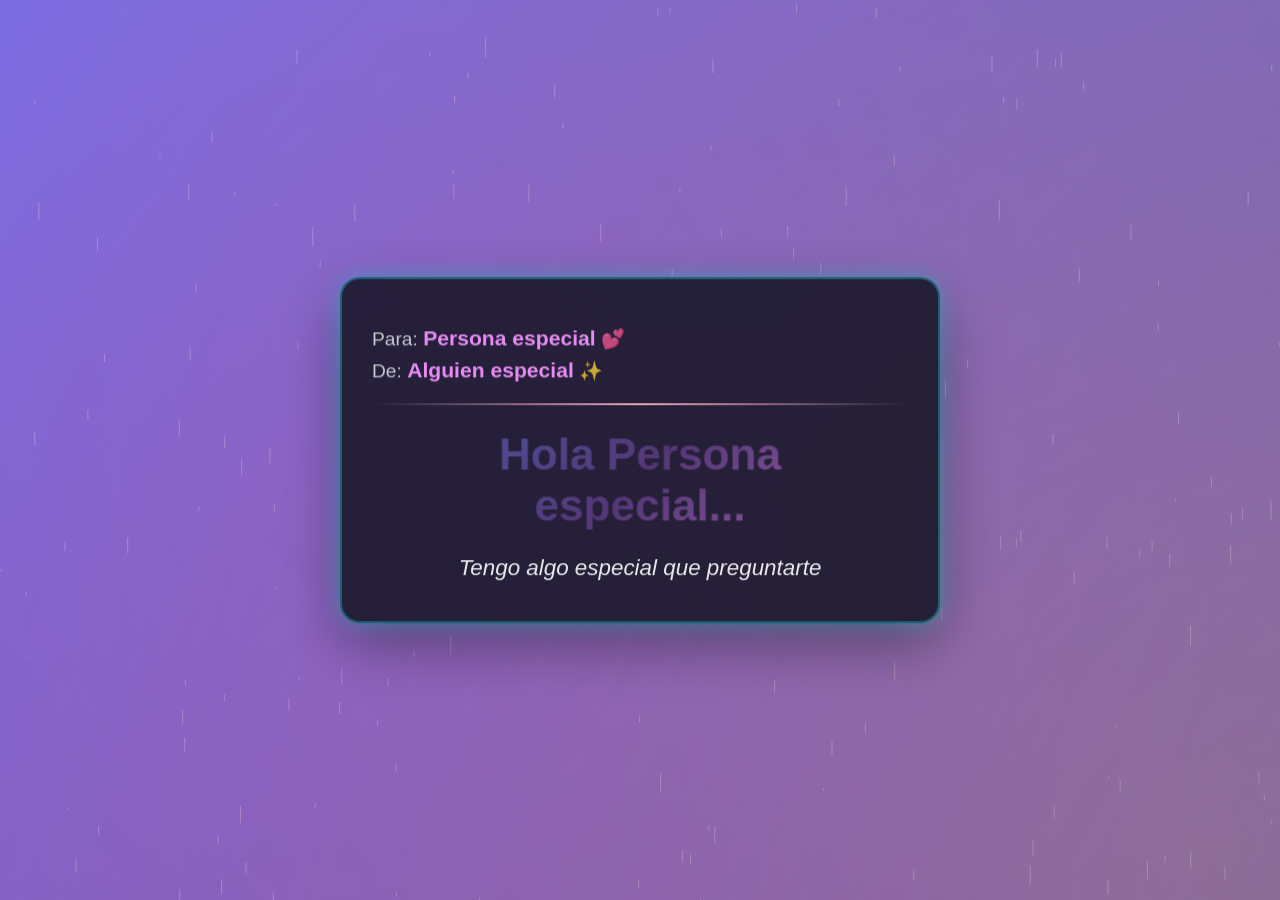
<file: experiencia.html>
<!DOCTYPE html>
<html lang="es">
<head>
    <meta charset="UTF-8">
    <meta name="viewport" content="width=device-width, initial-scale=1.0, maximum-scale=1.0, user-scalable=no">
    <meta name="mobile-web-app-capable" content="yes">
    <meta name="apple-mobile-web-app-capable" content="yes">
    <title>💕 Experiencia Especial</title>
    <link rel="icon" href="data:image/svg+xml,<svg xmlns='http://www.w3.org/2000/svg' viewBox='0 0 100 100'><text y='.9em' font-size='90'>💕</text></svg>">
    
    <link rel="stylesheet" href="Css/Base.css">
    <link rel="stylesheet" href="Css/Layout.css">
    <link rel="stylesheet" href="Css/Components.css">
    <link rel="stylesheet" href="Css/Animations.css">
    <link rel="stylesheet" href="Css/Experience.css">
</head>
<body>

    <!-- ===== AGREGAR ESTOS ELEMENTOS ===== -->
    <canvas id="rainCanvas"></canvas>
    <div class="background-lights"></div>

    <div class="experience-container">
        <h2 id="welcomeText">Preparando algo especial...</h2>
        <p class="quote">
            "Algunas experiencias no se explican... se sienten."
        </p>
    </div>

    <!-- GSAP -->
    <script src="https://cdnjs.cloudflare.com/ajax/libs/gsap/3.12.5/gsap.min.js"></script>
    
    <!-- App.js -->
    <script type="module" src="Js/App.js"></script>

</body>
</html>
</file>
<file: Css/Base.css>
/* Base.css - VERSIÓN MEJORADA */

* {
    margin: 0;
    padding: 0;
    box-sizing: border-box;
}

html {
    font-size: 16px;
    -webkit-text-size-adjust: 100%;
    scroll-behavior: smooth;
}

body {
    font-family: 'Segoe UI', Tahoma, Geneva, Verdana, sans-serif;
    background: linear-gradient(135deg, #667eea 0%, #764ba2 100%);
    min-height: 100vh;
    color: white;
    overflow-x: hidden;
    overflow-y: auto; /* ← NUEVO: Permitir scroll vertical */
    position: relative;
    padding: 1rem 0 220px 0; /* ← NUEVO: Espacio para la música */
}

/* Prevenir zoom en inputs en iOS */
@media screen and (max-width: 767px) {
    input, select, textarea {
        font-size: 16px !important;
    }
}

/* Responsive para móviles */
@media (max-width: 480px) {
    body {
        padding: 1rem 0 200px 0;
    }
}

@media (max-width: 360px) {
    body {
        padding: 0.5rem 0 180px 0;
    }
}

@media (max-height: 500px) and (orientation: landscape) {
    body {
        padding: 0.5rem 0 150px 0;
    }
}
.date-pill.selected {
  background: linear-gradient(45deg, #00f7ff, #ff00ff);
  color: white;
  transform: scale(1.1);
  box-shadow: 0 0 15px #00f7ff;
}
</file>
<file: Css/Layout.css>
/* Layout.css - VERSIÓN RESPONSIVA COMPLETA */

/* ============================================
   CONTENEDORES PRINCIPALES
   ============================================ */

.config-screen,
.experience-container {
    position: fixed;
    top: 50%;
    left: 50%;
    transform: translate(-50%, -50%);
    text-align: center;
    width: 90%;
    max-width: 800px;
    padding: clamp(1rem, 3vw, 2rem);
    z-index: 10;
}

.experience-container {
    z-index: 10;
}

/* ============================================
   SEPARADORES
   ============================================ */

hr {
    margin: clamp(1rem, 3vw, 1.5rem) 0;
    border: none;
    border-top: 2px solid #e7a8bb;
    opacity: 0.6;
}

/* ============================================
   BACKGROUND LIGHTS
   ============================================ */

.background-lights {
    position: fixed;
    top: 0;
    left: 0;
    width: 100%;
    height: 100%;
    background: radial-gradient(circle at 20% 30%, rgba(255, 0, 204, 0.2), transparent),
                radial-gradient(circle at 80% 70%, rgba(0, 255, 238, 0.2), transparent),
                radial-gradient(circle at 50% 50%, rgba(255, 221, 0, 0.2), transparent);
    background-size: 200% 200%;
    animation: moveLights 8s infinite alternate ease-in-out;
    z-index: 1;
    pointer-events: none;
}

@keyframes moveLights {
    0% { 
        background-position: 0% 0%;
        transform: scale(1); 
    }
    50% {
        background-position: 100% 100%;
    }
    100% { 
        background-position: 0% 0%;
        transform: scale(1.1); 
    }
}

/* ============================================
   CARD (Ya está en Components.css, pero por compatibilidad)
   ============================================ */

.card {
    position: relative;
    z-index: 10;
    width: 90%;
    max-width: 600px;
    margin: clamp(2rem, 5vw, 5rem) auto;
    padding: clamp(1.5rem, 4vw, 2.5rem);
    border-radius: clamp(15px, 3vw, 25px);
    background: rgba(20, 20, 35, 0.85);
    backdrop-filter: blur(20px);
    box-shadow: 0 0 30px rgba(0, 255, 238, 0.4);
}

/* ============================================
   MEDIA QUERIES - RESPONSIVE
   ============================================ */

/* Tablets horizontales (768px - 1024px) */
@media (min-width: 768px) and (max-width: 1024px) {
    .config-screen,
    .experience-container {
        width: 85%;
        max-width: 700px;
    }
    
    .card {
        width: 85%;
        max-width: 550px;
        margin: 3rem auto;
    }
}

/* Tablets verticales (481px - 767px) */
@media (min-width: 481px) and (max-width: 767px) {
    .config-screen,
    .experience-container {
        width: 90%;
        max-width: 600px;
        padding: 1.5rem;
    }
    
    .card {
        width: 90%;
        margin: 2rem auto;
        padding: 2rem 1.5rem;
    }
}

/* Móviles (hasta 480px) */
@media (max-width: 480px) {
    .config-screen,
    .experience-container {
        width: 95%;
        max-width: 100%;
        padding: 1rem;
    }
    
    .card {
        width: 95%;
        margin: 1.5rem auto;
        padding: 1.5rem 1rem;
    }
    
    hr {
        margin: 1rem 0;
    }
}

/* Móviles muy pequeños (hasta 360px) */
@media (max-width: 360px) {
    .config-screen,
    .experience-container {
        width: 98%;
        padding: 0.75rem;
    }
    
    .card {
        width: 98%;
        margin: 1rem auto;
        padding: 1rem 0.75rem;
    }
}

/* Landscape en móviles */
@media (max-height: 500px) and (orientation: landscape) {
    .config-screen,
    .experience-container {
        padding: 0.75rem;
        max-height: 90vh;
        overflow-y: auto;
    }
    
    .card {
        margin: 1rem auto;
        padding: 1rem;
    }
    
    .background-lights {
        animation: none; /* Detener animación en landscape para mejor rendimiento */
    }
}

/* Pantallas grandes (1440px+) */
@media (min-width: 1440px) {
    .config-screen,
    .experience-container {
        max-width: 900px;
    }
    
    .card {
        max-width: 700px;
        margin: 5rem auto;
    }
}

/* ============================================
   OPTIMIZACIONES DE RENDIMIENTO
   ============================================ */

/* Reducir animaciones en dispositivos de bajo rendimiento */
@media (prefers-reduced-motion: reduce) {
    .background-lights {
        animation: none;
    }
}

/* Optimización para pantallas de alta densidad */
@media (-webkit-min-device-pixel-ratio: 2), (min-resolution: 192dpi) {
    .card {
        backdrop-filter: blur(15px); /* Menos blur para mejor rendimiento */
    }
}
</file>
<file: Css/Components.css>
/* Components.css - VERSIÓN UNIFICADA Y RESPONSIVA */

/* ============================================
   RESET Y BASE
   ============================================ */

* {
    -webkit-tap-highlight-color: transparent;
    -webkit-touch-callout: none;
    box-sizing: border-box;
}

body {
    overflow-x: hidden;
    min-height: 100vh;
    position: relative;
}

/* ============================================
   CANVAS Y BACKGROUNDS
   ============================================ */

#colorRain {
    position: fixed;
    top: 0;
    left: 0;
    width: 100vw;
    height: 100vh;
    pointer-events: none;
    z-index: 0;
}

.background-lights {
    position: fixed;
    top: 0;
    left: 0;
    width: 100%;
    height: 100%;
    pointer-events: none;
    z-index: 1;
}

/* ============================================
   CARD PRINCIPAL - VERSIÓN MEJORADA
   ============================================ */

.card {
    width: 90%;
    max-width: 600px;
    margin: 2rem auto;
    padding: clamp(1.5rem, 4vw, 2.5rem);
    background: rgba(20, 20, 35, 0.85);
    backdrop-filter: blur(20px);
    border-radius: clamp(15px, 3vw, 25px);
    box-shadow: 0 0 30px rgba(0, 255, 238, 0.4);
    position: relative;
    z-index: 10;
    max-height: calc(100vh - 220px); /* ← NUEVO: Altura máxima */
    overflow-y: auto; /* ← NUEVO: Scroll si es necesario */
}

/* Scroll personalizado para el card */
.card::-webkit-scrollbar {
    width: 8px;
}

.card::-webkit-scrollbar-track {
    background: rgba(255, 255, 255, 0.1);
    border-radius: 10px;
}

.card::-webkit-scrollbar-thumb {
    background: rgba(102, 126, 234, 0.5);
    border-radius: 10px;
}

.card::-webkit-scrollbar-thumb:hover {
    background: rgba(102, 126, 234, 0.8);
}

/* ============================================
   TÍTULO
   ============================================ */

.title {
    text-align: center;
    font-size: clamp(1.5rem, 5vw, 2.5rem);
    margin-bottom: clamp(1.5rem, 4vw, 2rem);
    color: #00ffee;
    font-weight: 800;
    text-shadow: 0 0 20px rgba(0, 255, 238, 0.6);
}

/* ============================================
   FORM GROUPS
   ============================================ */

.form-group {
    margin-bottom: clamp(1rem, 3vw, 1.5rem);
    display: flex;
    flex-direction: column;
}

.form-group label {
    display: block;
    margin-bottom: 0.5rem;
    font-size: clamp(0.9rem, 2vw, 1.1rem);
    color: #ffdd00;
    font-weight: 600;
}

/* ============================================
   INPUTS Y TEXTAREA
   ============================================ */

.form-group input,
.form-group textarea {
    width: 100%;
    padding: clamp(0.75rem, 2vw, 1rem);
    font-size: clamp(0.9rem, 2vw, 1rem);
    background: rgba(26, 26, 46, 0.8);
    border: 2px solid rgba(255, 255, 255, 0.2);
    border-radius: clamp(8px, 2vw, 12px);
    color: white;
    transition: all 0.3s ease;
    outline: none;
}

.form-group input::placeholder,
.form-group textarea::placeholder {
    color: rgba(255, 255, 255, 0.5);
}

.form-group input:focus,
.form-group textarea:focus {
    border-color: #667eea;
    box-shadow: 0 0 15px rgba(102, 126, 234, 0.5);
    background: rgba(26, 26, 46, 0.95);
}

.form-group textarea {
    min-height: clamp(70px, 15vw, 120px);
    resize: vertical;
    font-family: inherit;
}

/* ============================================
   DIVIDER
   ============================================ */

.divider {
    height: 2px;
    background: linear-gradient(90deg, transparent, #00ffee, transparent);
    margin: clamp(1.5rem, 4vw, 2rem) 0;
    opacity: 0.6;
}

/* ============================================
   READY TEXT
   ============================================ */

.ready {
    text-align: center;
    font-size: clamp(1rem, 2.5vw, 1.3rem);
    color: #00ffee;
    margin-bottom: 1rem;
    font-weight: 700;
    text-shadow: 0 0 10px rgba(0, 255, 238, 0.5);
}

/* ============================================
   GENERATED LINK
   ============================================ */

#generatedLink {
    width: 100%;
    padding: clamp(0.75rem, 2vw, 1rem);
    font-size: clamp(0.8rem, 1.8vw, 0.95rem);
    background: rgba(26, 26, 46, 0.8);
    border: 2px solid rgba(102, 126, 234, 0.5);
    border-radius: clamp(8px, 2vw, 12px);
    color: white;
    text-align: center;
    margin-bottom: clamp(1rem, 3vw, 1.5rem);
    word-break: break-all;
    cursor: pointer;
    transition: all 0.3s ease;
}

#generatedLink:focus {
    outline: none;
    border-color: #00ffee;
    box-shadow: 0 0 15px rgba(0, 255, 238, 0.5);
}

/* ============================================
   BOTONES PRINCIPALES
   ============================================ */

.btn-group {
    display: flex;
    gap: clamp(0.75rem, 2vw, 1rem);
    justify-content: space-between;
    margin-top: clamp(0.75rem, 2vw, 1rem);
}

.btn-outline,
.btn-primary {
    flex: 1;
    min-width: 120px;
    max-width: 200px;
    padding: clamp(0.6rem, 2vw, 1rem) clamp(1rem, 3vw, 1.5rem);
    font-size: clamp(0.9rem, 2vw, 1.1rem);
    font-weight: 700;
    border-radius: clamp(8px, 2vw, 10px);
    cursor: pointer;
    transition: all 0.3s ease;
    white-space: nowrap;
}

.btn-outline {
    background: transparent;
    border: 2px solid #ffdd00;
    color: #ffdd00;
}

.btn-outline:hover {
    background: #ffdd00;
    color: #1a1a2e;
    transform: translateY(-2px);
    box-shadow: 0 5px 20px rgba(255, 221, 0, 0.4);
}

.btn-primary {
    background: linear-gradient(135deg, #00ffee 0%, #00d4ff 100%);
    border: none;
    color: #1a1a2e;
    font-weight: 700;
}

.btn-primary:hover {
    transform: translateY(-2px);
    box-shadow: 0 5px 20px rgba(0, 255, 238, 0.6);
}

.btn-primary:active,
.btn-outline:active {
    transform: translateY(0);
}

/* ============================================
   CONTENEDOR DE MÚSICA
   ============================================ */

.music-container {
    position: fixed;
    bottom: 20px;
    right: 20px;
    width: clamp(280px, 40vw, 350px);
    background: rgba(20, 20, 40, 0.95);
    backdrop-filter: blur(15px);
    border-radius: 15px;
    padding: clamp(1rem, 3vw, 1.5rem);
    box-shadow: 0 10px 40px rgba(0, 0, 0, 0.5), 
                0 0 20px rgba(102, 126, 234, 0.3);
    border: 1px solid rgba(255, 255, 255, 0.1);
    z-index: 1000;
    transition: transform 0.3s ease;
}

.music-container:hover {
    transform: translateY(-5px);
}

.music-header {
    margin-bottom: 1rem;
    text-align: center;
}

.music-title {
    color: #fff;
    font-size: clamp(0.9rem, 2vw, 1.1rem);
    font-weight: 600;
    text-shadow: 0 2px 4px rgba(0, 0, 0, 0.3);
}

/* ============================================
   AUDIO VISUALIZER
   ============================================ */

.audio-visualizer {
    display: flex;
    justify-content: center;
    align-items: flex-end;
    height: clamp(60px, 10vw, 80px);
    gap: clamp(6px, 1.5vw, 10px);
    margin: 15px 0;
    padding: 10px;
    background: rgba(0, 0, 0, 0.3);
    border-radius: 10px;
}

.bar {
    width: clamp(8px, 2vw, 12px);
    height: 20px;
    background: linear-gradient(to top, #667eea, #764ba2);
    border-radius: clamp(3px, 1vw, 5px);
    animation: bounce 0.8s ease-in-out infinite;
}

.bar:nth-child(1) { animation-delay: 0s; }
.bar:nth-child(2) { animation-delay: 0.1s; }
.bar:nth-child(3) { animation-delay: 0.2s; }
.bar:nth-child(4) { animation-delay: 0.3s; }
.bar:nth-child(5) { animation-delay: 0.4s; }

@keyframes bounce {
    0%, 100% { 
        height: 20px; 
        opacity: 0.7;
    }
    50% { 
        height: clamp(50px, 10vw, 70px); 
        opacity: 1;
    }
}

/* ============================================
   BOTÓN DE MÚSICA
   ============================================ */

.btn-music {
    width: 100%;
    padding: clamp(0.75rem, 2vw, 1rem);
    font-size: clamp(0.9rem, 2vw, 1.1rem);
    background: linear-gradient(135deg, #667eea 0%, #764ba2 100%);
    color: white;
    border: none;
    border-radius: clamp(8px, 2vw, 10px);
    font-weight: 700;
    cursor: pointer;
    transition: all 0.3s ease;
    box-shadow: 0 4px 15px rgba(102, 126, 234, 0.3);
}

.btn-music:hover {
    transform: scale(1.05);
    box-shadow: 0 6px 20px rgba(102, 126, 234, 0.5);
}

.btn-music:active {
    transform: scale(0.98);
}

.btn-music.playing {
    background: linear-gradient(135deg, #f093fb 0%, #f5576c 100%);
    animation: pulse-music 1.5s ease-in-out infinite;
}

@keyframes pulse-music {
    0%, 100% { 
        transform: scale(1); 
        box-shadow: 0 4px 15px rgba(240, 147, 251, 0.4);
    }
    50% { 
        transform: scale(1.05); 
        box-shadow: 0 6px 25px rgba(240, 147, 251, 0.6);
    }
}

/* ============================================
   MEDIA QUERIES - RESPONSIVE
   ============================================ */

/* Tablets horizontales (768px - 1024px) */
@media (min-width: 768px) and (max-width: 1024px) {
    .card {
        width: 85%;
        max-width: 550px;
    }
    
    .music-container {
        width: 320px;
    }
}

/* Tablets verticales (481px - 767px) */
@media (min-width: 481px) and (max-width: 767px) {
    .card {
        width: 90%;
        padding: 2rem 1.5rem;
    }
    
    .btn-group {
        flex-direction: column;
        align-items: stretch;
    }
    
    .btn-outline,
    .btn-primary {
        max-width: 100%;
    }
    
    .music-container {
        bottom: 10px;
        right: 10px;
        width: 300px;
    }
}

/* Móviles (hasta 480px) */
@media (max-width: 480px) {
    body {
        padding: 1rem 0;
    }
    
    .card {
        width: 95%;
        padding: 1.5rem 1rem;
        margin: 1rem auto;
    }
    
    .title {
        font-size: 1.5rem;
        margin-bottom: 1.5rem;
    }
    
    .form-group {
        margin-bottom: 1rem;
    }
    
    .form-group input,
    .form-group textarea {
        padding: 0.75rem;
        font-size: 0.95rem;
    }
    
    .btn-group {
        flex-direction: column;
        gap: 0.75rem;
    }
    
    .btn-outline,
    .btn-primary {
        width: 100%;
        max-width: 100%;
        min-width: 100%;
    }
    
    .music-container {
        bottom: 10px;
        right: 10px;
        left: 10px;
        width: auto;
    }
    
    .audio-visualizer {
        height: 60px;
        gap: 6px;
    }
    
    .bar {
        width: 8px;
    }
}

/* Móviles muy pequeños (hasta 360px) */
@media (max-width: 360px) {
    .card {
        width: 98%;
        padding: 1rem 0.75rem;
    }
    
    .title {
        font-size: 1.3rem;
    }
    
    .form-group input,
    .form-group textarea {
        font-size: 0.9rem;
    }
    
    .btn-outline,
    .btn-primary {
        font-size: 0.9rem;
        padding: 0.7rem 1rem;
    }
    
    .music-container {
        padding: 0.75rem;
    }
}

/* Landscape en móviles */
@media (max-height: 500px) and (orientation: landscape) {
    .card {
        margin: 1rem auto;
        padding: 1rem;
    }
    
    .music-container {
        bottom: 5px;
        right: 5px;
        width: 250px;
        padding: 0.75rem;
    }
    
    .audio-visualizer {
        height: 50px;
        margin: 10px 0;
    }
    
    .form-group {
        margin-bottom: 0.75rem;
    }
}

/* Pantallas grandes (1440px+) */
@media (min-width: 1440px) {
    .card {
        max-width: 700px;
    }
    
    .music-container {
        width: 380px;
    }
}

/* Prevenir zoom en inputs en iOS */
@media screen and (max-width: 767px) {
    input, select, textarea {
        font-size: 16px !important;
    }
}
</file>
<file: Css/Animations.css>
.quote {
    opacity: 0;
    transform: translateY(20px);
}
@keyframes pulse-ready {
    0%, 100% {
        transform: scale(1);
        box-shadow: 0 5px 20px rgba(239, 68, 68, 0.5);
    }
    50% {
        transform: scale(1.05);
        box-shadow: 0 10px 30px rgba(239, 68, 68, 0.9);
    }
}
</file>
<file: Css/Experience.css>
/* Sobrescribir para la página de experiencia */
.experience-container {
    position: fixed;
    top: 50%;
    left: 50%;
    transform: translate(-50%, -50%);
    text-align: center;
    z-index: 10;
    width: 90%;
    max-width: 800px;
    padding: 20px;
}

#welcomeText {
    font-size: clamp(1.5em, 4vw, 2.5em);
    margin-bottom: 20px;
}

.quote {
    font-size: clamp(0.9em, 2vw, 1.2em);
    color: rgba(255, 255, 255, 0.7);
    text-align: center;
    font-style: italic;
    margin-top: 10px;
}

/* ===== Mensaje inicial ===== */
.initial-message {
    background: rgba(20, 20, 35, 0.85);
    backdrop-filter: blur(20px);
    border-radius: 20px;
    padding: 40px 30px;
    box-shadow: 0 0 25px #00ffee55, 0 20px 60px rgba(0, 0, 0, 0.4);
    border: 2px solid rgba(0, 255, 238, 0.3);
    max-width: 600px;
    margin: 0 auto;
}

.letter-header {
    text-align: left;
    margin-bottom: 20px;
}

.letter-to, .letter-from {
    font-size: clamp(1em, 2vw, 1.2em);
    color: rgba(255, 255, 255, 0.8);
    margin: 8px 0;
}

.name-highlight {
    color: #f093fb;
    font-weight: 700;
    font-size: 1.1em;
}

.letter-divider {
    height: 2px;
    background: linear-gradient(90deg, transparent, #e7a8bb, transparent);
    margin: 20px 0;
}

.welcome-title {
    font-size: clamp(2em, 4vw, 3em);
    background: linear-gradient(135deg, #667eea 0%, #764ba2 50%, #f093fb 100%);
    -webkit-background-clip: text;
    -webkit-text-fill-color: transparent;
    background-clip: text;
    margin: 20px 0;
    font-weight: 800;
}

.welcome-message {
    font-size: clamp(1.1em, 2.2vw, 1.4em);
    color: rgba(255, 255, 255, 0.9);
    font-style: italic;
}

/* ===== Escena cinematográfica ===== */
.cinematic-scene {
    position: relative;
    text-align: center;
    width: 100%;
    padding: 100px 20px 40px;
}

.light-rays {
    position: fixed;
    top: 0;
    left: 0;
    width: 100%;
    height: 100%;
    background: radial-gradient(circle at 50% 0%, rgba(255, 215, 0, 0.3) 0%, transparent 70%);
    pointer-events: none;
    animation: pulse 3s ease-in-out infinite;
    z-index: 1;
}

@keyframes pulse {
    0%, 100% { opacity: 0.5; }
    50% { opacity: 1; }
}

/* Header con nombres */
.names-header {
    position: absolute;
    top: 20px;
    left: 50%;
    transform: translateX(-50%);
    display: flex;
    gap: 15px;
    align-items: center;
    background: rgba(20, 20, 35, 0.7);
    backdrop-filter: blur(10px);
    padding: 10px 25px;
    border-radius: 50px;
    box-shadow: 0 0 15px rgba(0, 255, 238, 0.3);
    z-index: 100;
    white-space: nowrap;
}

.header-to, .header-from {
    font-size: clamp(0.9em, 1.8vw, 1.1em);
    color: #fff;
    font-weight: 600;
}

.header-separator {
    color: #f093fb;
    font-size: 1.2em;
}

.romantic-title {
    font-size: clamp(2em, 5vw, 3.5em);
    background: linear-gradient(135deg, #667eea 0%, #764ba2 50%, #f093fb 100%);
    -webkit-background-clip: text;
    -webkit-text-fill-color: transparent;
    background-clip: text;
    margin-top: 20px;
    margin-bottom: 15px;
    font-weight: 800;
    filter: drop-shadow(0 5px 15px rgba(102, 126, 234, 0.5));
}

.romantic-subtitle {
    font-size: clamp(1em, 2.5vw, 1.3em);
    color: rgba(255, 255, 255, 0.9);
    margin-bottom: 30px;
    margin-top: 10px;
}

.question-box {
    background: rgba(20, 20, 35, 0.85);
    backdrop-filter: blur(20px);
    border-radius: 20px;
    padding: clamp(25px, 4vw, 40px);
    box-shadow: 0 0 25px #00ffee55, 0 20px 60px rgba(0, 0, 0, 0.4);
    border: 2px solid rgba(0, 255, 238, 0.3);
    max-width: 600px;
    margin: 0 auto;
}

.main-question {
    font-size: clamp(1.5em, 4vw, 2.2em);
    color: #fff;
    margin-bottom: 30px;
    font-weight: 700;
    text-shadow: 0 2px 10px rgba(0, 255, 238, 0.3);
}

/* ===== CONTENEDOR DE BOTONES ===== */
.button-container {
    display: flex;
    gap: 20px;
    justify-content: center;
    align-items: center;
    flex-wrap: wrap;
    position: relative;
    /* Altura mínima para que no colapse cuando btn-no es absolute en desktop */
    min-height: 140px;
    z-index: 10;
}

/* ===== BOTÓN SÍ ===== */
.btn-yes {
    padding: clamp(12px, 2.5vw, 18px) clamp(25px, 4vw, 45px);
    font-size: clamp(1.1em, 2.2vw, 1.4em);
    border: none;
    border-radius: 50px;
    cursor: pointer;
    font-weight: 700;
    background: linear-gradient(135deg, #10b981 0%, #34d399 100%);
    color: white;
    box-shadow: 0 5px 20px rgba(16, 185, 129, 0.5);
    transition: box-shadow 0.3s ease;
    /* transform lo maneja GSAP para el crecimiento */
    position: relative;
    z-index: 10;
    flex-shrink: 0;
}

.btn-yes:hover {
    box-shadow: 0 10px 30px rgba(16, 185, 129, 0.7);
}

.btn-yes:active {
    opacity: 0.9;
}

/* ===== BOTÓN NO — DEFINICIÓN ÚNICA Y LIMPIA ===== */
.btn-no {
    padding: clamp(12px, 2.5vw, 18px) clamp(20px, 3vw, 35px);
    font-size: clamp(1em, 2vw, 1.3em);
    border: none;
    border-radius: 50px;
    cursor: pointer;
    font-weight: 700;

    background: linear-gradient(135deg, #ef4444 0%, #f87171 100%);
    color: white;
    box-shadow: 0 8px 25px rgba(239, 68, 68, 0.7);

    /* ← CLAVE: texto siempre dentro del botón */
    white-space: normal;
    word-break: break-word;
    overflow-wrap: break-word;
    text-align: center;
    line-height: 1.3;

    /* Ancho flexible según el texto */
    min-width: 140px;
    max-width: 260px;
    width: auto;
    height: auto;
    min-height: 50px;

    display: inline-flex;
    align-items: center;
    justify-content: center;

    position: relative;
    z-index: 100;

    /* Transición para el ping pong en desktop */
    transition: box-shadow 0.2s ease;
}

.btn-no:hover {
    cursor: pointer;
    box-shadow: 0 10px 30px rgba(239, 68, 68, 0.9);
}

/* Efecto glow cuando está en modo ping pong (absolute) */
.btn-no[style*="position: fixed"] {
    box-shadow: 0 10px 35px rgba(239, 68, 68, 0.9) !important;
    border: 2px solid rgba(255, 255, 255, 0.5) !important;
    animation: glow-ping-pong 1.5s ease-in-out infinite;
}

@keyframes glow-ping-pong {
    0%, 100% { box-shadow: 0 8px 30px rgba(239, 68, 68, 0.8); }
    50%       { box-shadow: 0 12px 40px rgba(239, 68, 68, 1), 0 0 20px rgba(239, 68, 68, 0.6); }
}

/* ===== Texto de pista ===== */
.hint-text {
    font-size: clamp(0.85em, 1.6vw, 1em);
    color: rgba(255, 255, 255, 0.5);
    margin-top: 20px;
    font-style: italic;
    animation: blink 2s ease-in-out infinite;
}

@keyframes blink {
    0%, 100% { opacity: 0.3; }
    50% { opacity: 0.7; }
}

/* ===== Escena melancólica ===== */
.melancholic-scene {
    position: relative;
    text-align: center;
    width: 100%;
    padding: 20px;
}

.rain-overlay {
    position: fixed;
    top: 0;
    left: 0;
    width: 100%;
    height: 100%;
    pointer-events: none;
    overflow: hidden;
    z-index: 1;
}

.rain-drop {
    position: absolute;
    width: 2px;
    height: 20px;
    background: linear-gradient(to bottom, transparent, rgba(174, 194, 224, 0.6));
    animation: fall linear infinite;
}

@keyframes fall {
    to { transform: translateY(100vh); }
}

.sad-header {
    margin-bottom: 20px;
}

.sad-from {
    font-size: clamp(1.1em, 2.2vw, 1.4em);
    color: #aec2e0;
    font-style: italic;
}

.dancing-silhouette {
    width: 100%;
    max-width: 350px;
    height: 350px;
    margin: 0 auto 25px;
    border-radius: 20px;
    overflow: hidden;
    box-shadow: 0 0 25px #00ffee55, 0 20px 60px rgba(0, 0, 0, 0.5);
    background: rgba(20, 20, 35, 0.5);
}

.silhouette-placeholder {
    width: 100%;
    height: 100%;
    display: flex;
    flex-direction: column;
    justify-content: center;
    align-items: center;
    background: radial-gradient(circle, rgba(102, 126, 234, 0.3) 0%, rgba(15, 52, 96, 0.5) 100%);
}

.dancer-animation {
    font-size: clamp(5em, 12vw, 8em);
    filter: drop-shadow(0 0 30px rgba(102, 126, 234, 0.8));
}

@keyframes dancerPulse {
    0%, 100% { transform: scale(1) rotate(-5deg); }
    50%       { transform: scale(1.1) rotate(5deg); }
}

.dance-text {
    font-size: clamp(0.9em, 2vw, 1.1em);
    color: rgba(174, 194, 224, 0.9);
    margin-top: 15px;
    font-style: italic;
    text-shadow: 0 2px 10px rgba(0, 0, 0, 0.5);
}

.sad-emojis {
    position: fixed;
    top: 0;
    left: 0;
    width: 100%;
    height: 100%;
    pointer-events: none;
    z-index: 1;
}

.emoji-float {
    position: absolute;
    font-size: clamp(2em, 4vw, 2.5em);
    opacity: 0.5;
    filter: drop-shadow(0 2px 5px rgba(0, 0, 0, 0.3));
}

.emoji-float:nth-child(1) { left: 10%; top: 20%; }
.emoji-float:nth-child(2) { right: 10%; top: 30%; }
.emoji-float:nth-child(3) { left: 20%; bottom: 30%; }
.emoji-float:nth-child(4) { right: 20%; bottom: 25%; }

.sad-message {
    font-size: clamp(1.8em, 4.5vw, 2.5em);
    color: #aec2e0;
    margin: 20px 0;
    text-shadow: 0 2px 10px rgba(0, 255, 238, 0.3);
}

.sad-subtitle {
    font-size: clamp(1em, 2.5vw, 1.3em);
    color: rgba(174, 194, 224, 0.8);
    margin-bottom: 25px;
}

.btn-reconsider {
    padding: clamp(10px, 2vw, 14px) clamp(25px, 4vw, 35px);
    font-size: clamp(1em, 2vw, 1.2em);
    background: linear-gradient(135deg, #667eea 0%, #764ba2 100%);
    color: white;
    border: none;
    border-radius: 50px;
    cursor: pointer;
    font-weight: 700;
    box-shadow: 0 5px 20px rgba(102, 126, 234, 0.5);
    transition: all 0.3s ease;
}

.btn-reconsider:hover {
    transform: scale(1.05);
    box-shadow: 0 10px 30px rgba(102, 126, 234, 0.7);
}

/* ===== Escena de celebración ===== */
.celebration-scene {
    position: relative;
    text-align: center;
    width: 100%;
    padding: 20px;
}

.celebration-header {
    margin-bottom: 20px;
}

.celebration-names {
    font-size: clamp(1.3em, 2.5vw, 1.8em);
    background: linear-gradient(135deg, #ffd700 0%, #ff6b6b 100%);
    -webkit-background-clip: text;
    -webkit-text-fill-color: transparent;
    background-clip: text;
    font-weight: 800;
    filter: drop-shadow(0 2px 10px rgba(255, 215, 0, 0.5));
}

.golden-particles, .heart-rain, .fireworks-container {
    position: fixed;
    top: 0;
    left: 0;
    width: 100%;
    height: 100%;
    pointer-events: none;
    overflow: hidden;
    z-index: 1;
}

.particle {
    position: absolute;
    width: 6px;
    height: 6px;
    background: radial-gradient(circle, #ffd700 0%, #ffed4e 100%);
    border-radius: 50%;
    box-shadow: 0 0 10px #ffd700;
}

.heart {
    position: absolute;
    font-size: clamp(1.5em, 3vw, 2em);
    filter: drop-shadow(0 0 5px rgba(255, 0, 0, 0.5));
}

.firework {
    position: absolute;
    width: 5px;
    height: 5px;
    background: #fff;
    border-radius: 50%;
    box-shadow:
        0 0 20px 5px #ff6b6b,
        0 0 40px 10px #ff6b6b,
        0 0 60px 15px #ff6b6b;
    animation: explode 1s ease-out;
}

@keyframes explode {
    0%   { transform: scale(0);  opacity: 1; }
    100% { transform: scale(20); opacity: 0; }
}

.celebration-title {
    font-size: clamp(2.5em, 6vw, 4em);
    background: linear-gradient(135deg, #ffd700 0%, #ffed4e 50%, #ff6b6b 100%);
    -webkit-background-clip: text;
    -webkit-text-fill-color: transparent;
    background-clip: text;
    margin-bottom: 25px;
    font-weight: 900;
    filter: drop-shadow(0 5px 20px rgba(255, 215, 0, 0.5));
}

.date-reveal {
    background: rgba(255, 255, 255, 0.95);
     color: #222;
    padding: clamp(25px, 4vw, 40px);
    border-radius: 20px;
    box-shadow: 0 0 25px #ffd70055, 0 20px 60px rgba(0, 0, 0, 0.4);
    max-width: 550px;
    margin: 0 auto;
}

.date-text {
    font-size: clamp(1.1em, 2.2vw, 1.4em);
    color: #666;
    margin-bottom: 15px;
}

.final-date {
    font-size: clamp(1.8em, 4vw, 2.5em);
    background: linear-gradient(135deg, #667eea 0%, #764ba2 100%);
    -webkit-background-clip: text;
    -webkit-text-fill-color: transparent;
    background-clip: text;
    margin: 15px 0;
    font-weight: 800;
}

.final-message {
    font-size: clamp(1em, 2.2vw, 1.3em);
    color: #333;
    margin: 25px 0;
    font-style: italic;
    line-height: 1.6;
}

.final-signatures {
    margin-top: 30px;
    padding-top: 20px;
    border-top: 2px solid #e7a8bb;
}

.signature-love {
    font-size: clamp(1em, 2vw, 1.2em);
    color: #666;
    margin-bottom: 10px;
    font-style: italic;
}

.signature-name {
    font-size: clamp(1.2em, 2.5vw, 1.5em);
    background: linear-gradient(135deg, #667eea 0%, #764ba2 100%);
    -webkit-background-clip: text;
    -webkit-text-fill-color: transparent;
    background-clip: text;
    font-weight: 800;
    margin-bottom: 8px;
}

.signature-for {
    font-size: clamp(0.95em, 1.8vw, 1.1em);
    color: #999;
    font-style: italic;
}

/* ===== Canvas fondo ===== */
#rainCanvas {
    position: fixed;
    top: 0;
    left: 0;
    width: 100%;
    height: 100%;
    z-index: 0;
    pointer-events: none;
}

/* ===== Stickers tristes ===== */
.sad-sticker-with-text {
    display: flex;
    flex-direction: column;
    align-items: center;
    gap: 5px;
    filter: drop-shadow(0 4px 12px rgba(0, 0, 0, 0.4));
}

.sticker-emoji {
    font-size: 45px;
    animation: bounce-emoji 0.5s ease-out;
}

.sticker-text {
    background: rgba(0, 0, 0, 0.8);
    color: white;
    padding: 5px 12px;
    border-radius: 15px;
    font-size: 14px;
    font-weight: 600;
    white-space: nowrap;
    border: 2px solid rgba(255, 255, 255, 0.2);
}

@keyframes bounce-emoji {
    0%   { transform: scale(0.5); }
    50%  { transform: scale(1.2); }
    100% { transform: scale(1); }
}

.sad-sticker {
    position: fixed;
    font-size: 40px;
    pointer-events: none;
    user-select: none;
    filter: drop-shadow(0 2px 8px rgba(0, 0, 0, 0.3));
    z-index: 1000;
}

/* ===== RESPONSIVE ===== */

/* Tablet y móvil: sin ping pong, botón No estático */
@media (max-width: 768px) {
    .button-container {
        flex-direction: column;
        align-items: center;
        gap: 12px;
        min-height: 80px; /* Menos altura porque no hay ping pong */
    }

    /* Forzar botón No estático en móvil/tablet */
    .btn-no {
        position: static !important;
        left: auto !important;
        top: auto !important;
        right: auto !important;
        bottom: auto !important;
        margin: 0 auto !important;
        width: 100%;
        max-width: 240px !important;
        animation: none !important; /* Sin glow de ping pong */
    }

    .btn-yes {
        width: 100%;
        max-width: 240px;
    }
}

@media (max-width: 768px) {
    .experience-container {
        width: 95%;
        padding: 15px;
    }

    .dancing-silhouette {
        max-width: 280px;
        height: 280px;
    }

    .question-box {
        padding: 20px 15px;
    }
}

@media (max-width: 480px) {
    .dancing-silhouette {
        max-width: 240px;
        height: 240px;
    }

    .date-reveal {
        padding: 20px 15px;
    }
}

.date-selection {
    margin-top: 25px;
    text-align: center;
}

.date-options {
    margin-top: 15px;
}

.date-pill {
    padding: 12px 24px;
    margin: 8px;
    border-radius: 40px;
    border: none;
    font-weight: 700;
    cursor: pointer;
    background: rgba(255,255,255,0.3);
    backdrop-filter: blur(10px);
    transition: all .3s ease;
    font-size: 1em;
}

.date-pill:hover {
    transform: scale(1.08);
    background: rgba(255,255,255,0.5);
}

.date-pill.selected {
    background: linear-gradient(135deg, #ff7675, #e84393);
    color: white;
    box-shadow: 0 8px 25px rgba(232,67,147,0.6);
}

.chosen-date-message {
    margin-top: 20px;
    font-size: 1.2em;
    font-weight: 600;
}
</file>
